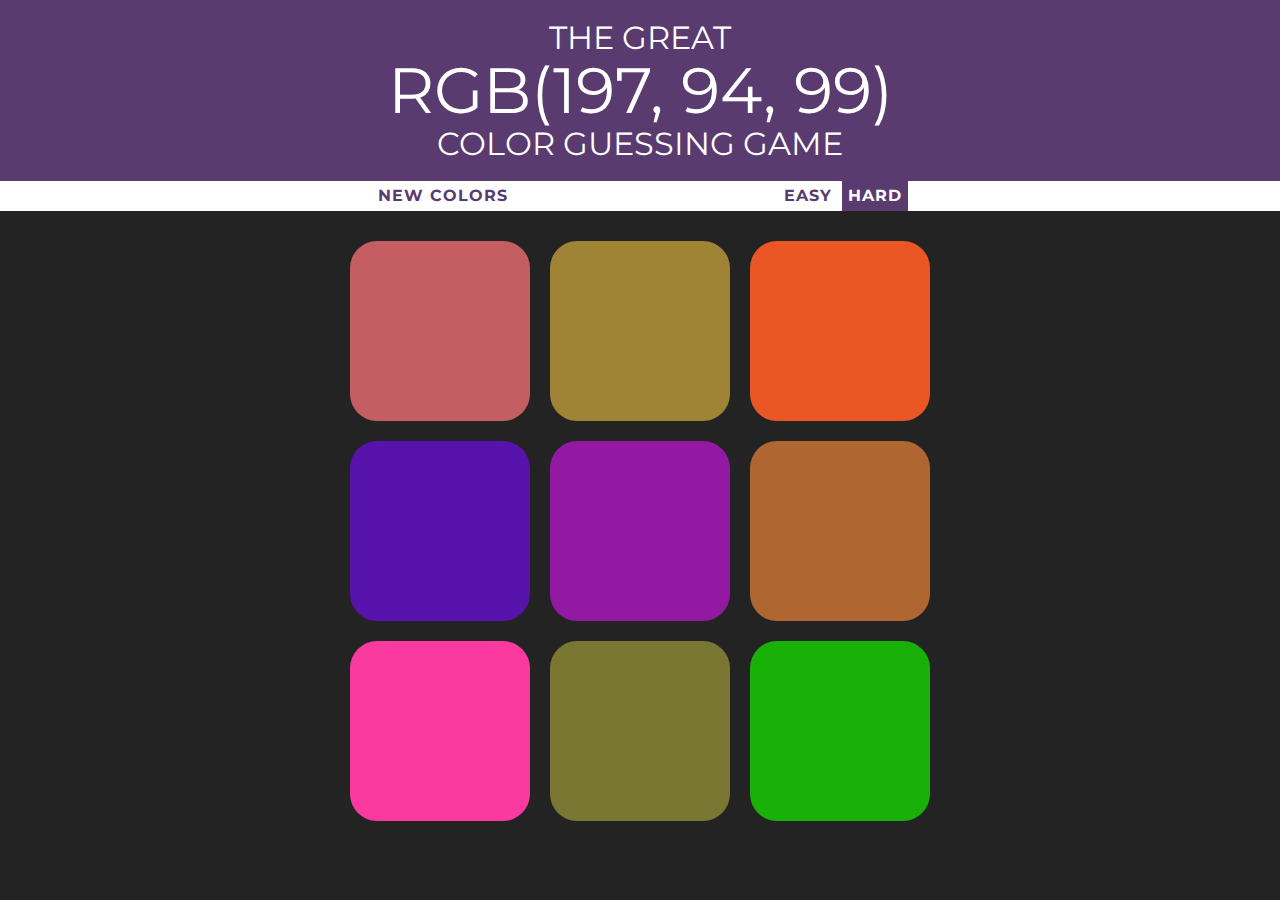
<file: index.html>
<!DOCTYPE html>
<html>

<head>
    <meta charset="utf-8">
    <meta http-equiv="X-UA-Compatible" content="IE=edge">
    <title>Color Game</title>
    <meta name="viewport" content="width=device-width, initial-scale=1">
    <link rel="stylesheet" type="text/css" media="screen" href="assets/stylesheets/colors.css">
    <link href="https://fonts.googleapis.com/css?family=Montserrat" rel="stylesheet">

</head>

<body>
    <h1>The Great
        <br>
        <span id="colorDisplay">RGB</span><br>
        Color Guessing Game</h1>

    <div id="stripe">
        <button id="reset">New Colors</button>
        <span id="message"></span>
        <button class="mode">Easy</button>
        <button class="mode selected">Hard</button>
    </div>

    <div id="container">
        <div class="square right"></div>
        <div class="square low-mid"></div>
        <div class="square left"></div>
        <div class="square left"></div>
        <div class="square center"></div>
        <div class="square right"></div>
        <div class="square right"></div>
        <div class="square top-mid"></div>
        <div class="square left"></div>
    </div>

    <script src="assets/scripts/colors.js"></script>
</body>

</html>
</file>
<file: assets/stylesheets/colors.css>
* { 
    font-family: "Montserrat", "Avenir";
    text-transform: uppercase;
}

body { 
    background: #232323;
    margin: 0px;
}

.square {
    width: 30%;
    background: purple;
    padding-bottom: 30%;
    float: left;
    margin: 1.66%;
    border-radius: 15%;
    transition: background 0.6s;
    -webket-transition: background 0.6s;
    -moz-transition: background 0.6s;
}

#container {
    margin: 20px auto;
    max-width: 600px;
}

h1 {
    text-align: center;
    color: white;
    background-color: #5a3b70;
    margin: 0px;
    font-weight: normal;
    line-height: 1.1;
    padding: 20px 0;
}

#colorDisplay {
    font-size: 200%;
}

#message {
    display: inline-block;
    width: 20%;
}

#stripe {
    background: white;
    height: 30px;
    text-align: center;
}

.selected {
    color: white;
    background: #5a3b70;
}

button {
    border: none;
    background: none;
    height: 100%;
    font-weight: 700;
    color: #5a3b70;
    letter-spacing: 1px;
    font-size: inherit;
    transition: all 0.3s;
    -webket-transition: all 0.3s;
    -moz-transition: all 0.3s;
    outline: none;
}

button:hover {
    color: white;
    background: #5a3b70;
}

.left {
    animation: moveInLeft 1s ease-out;
}

.right {
    animation: moveInRight 1s ease-out;
}

.top-mid {
    animation: moveInTop 1s ease-out;  
}

.low-mid {
    animation: moveInBottom 1s ease-out;
}

.center {
    animation: centerFade 1s ease-out;
}

@keyframes moveInLeft {
    0% {
        opacity: 0;
        transform: translateX(-200px);
    }
    80% {
        transform: translateX(10px);
    }
    100% {
        opacity: 1;
        transform: translate(0);
    }
}

@keyframes moveInRight {
    0% {
        opacity: 0;
        transform: translateX(100px);
    }
    80% {
        transform: translateX(-10px);
    }
    100% {
        opacity: 1;
        transform: translate(0);
    }
}

@keyframes moveInBottom {
    0% {
        opacity: 0;
        transform: translateY(30px);
    }
    80% {
        transform: translateX(-10px);
    }
    100% {
        opacity: 1;
        transform: translate(0);
    }
}

@keyframes moveInTop {
    0% {
        opacity: 0;
        transform: translateY(-30px);
    }
    100% {
        opacity: 1;
        transform: translate(0);
    }
}

@keyframes centerFade {
    0% {
        opacity: 0;
    }
    80% {
        transform: scale(1.2);
    }
    100% {
        opacity: 1;
    }
}
</file>
